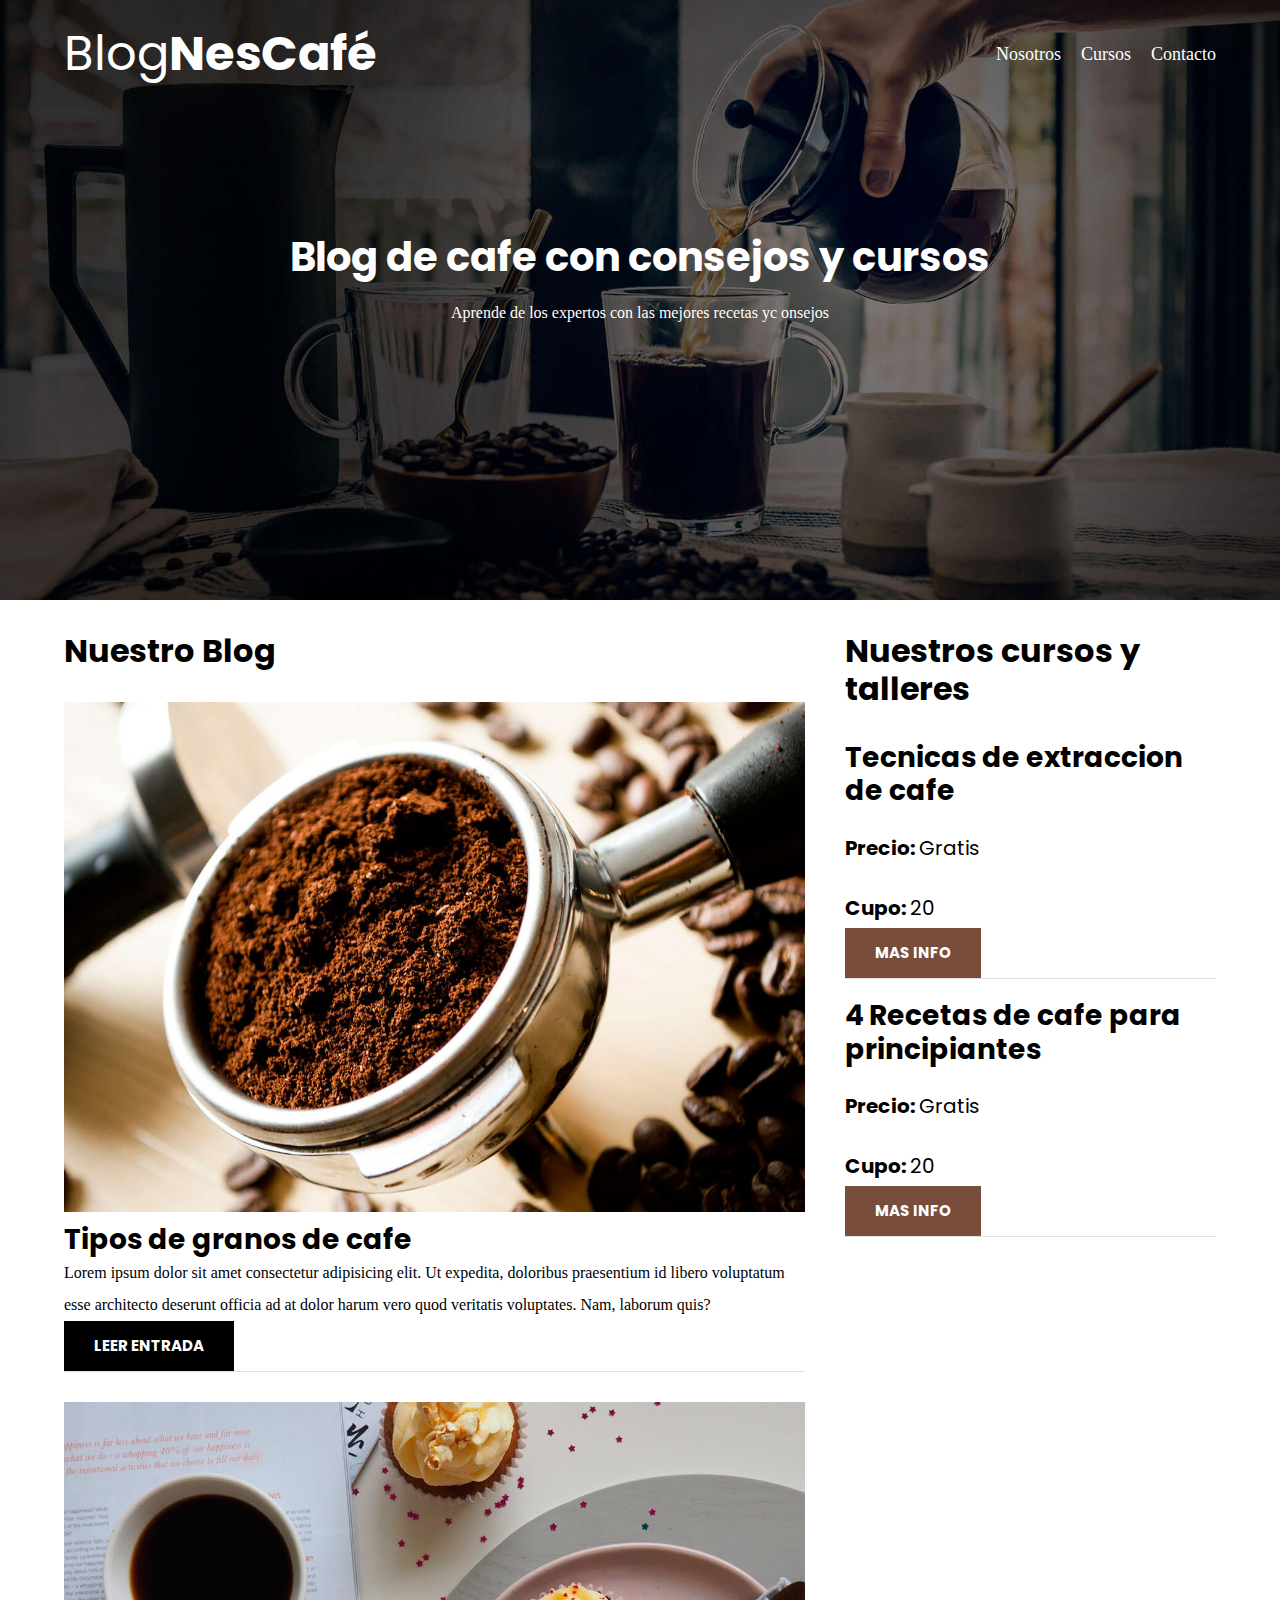
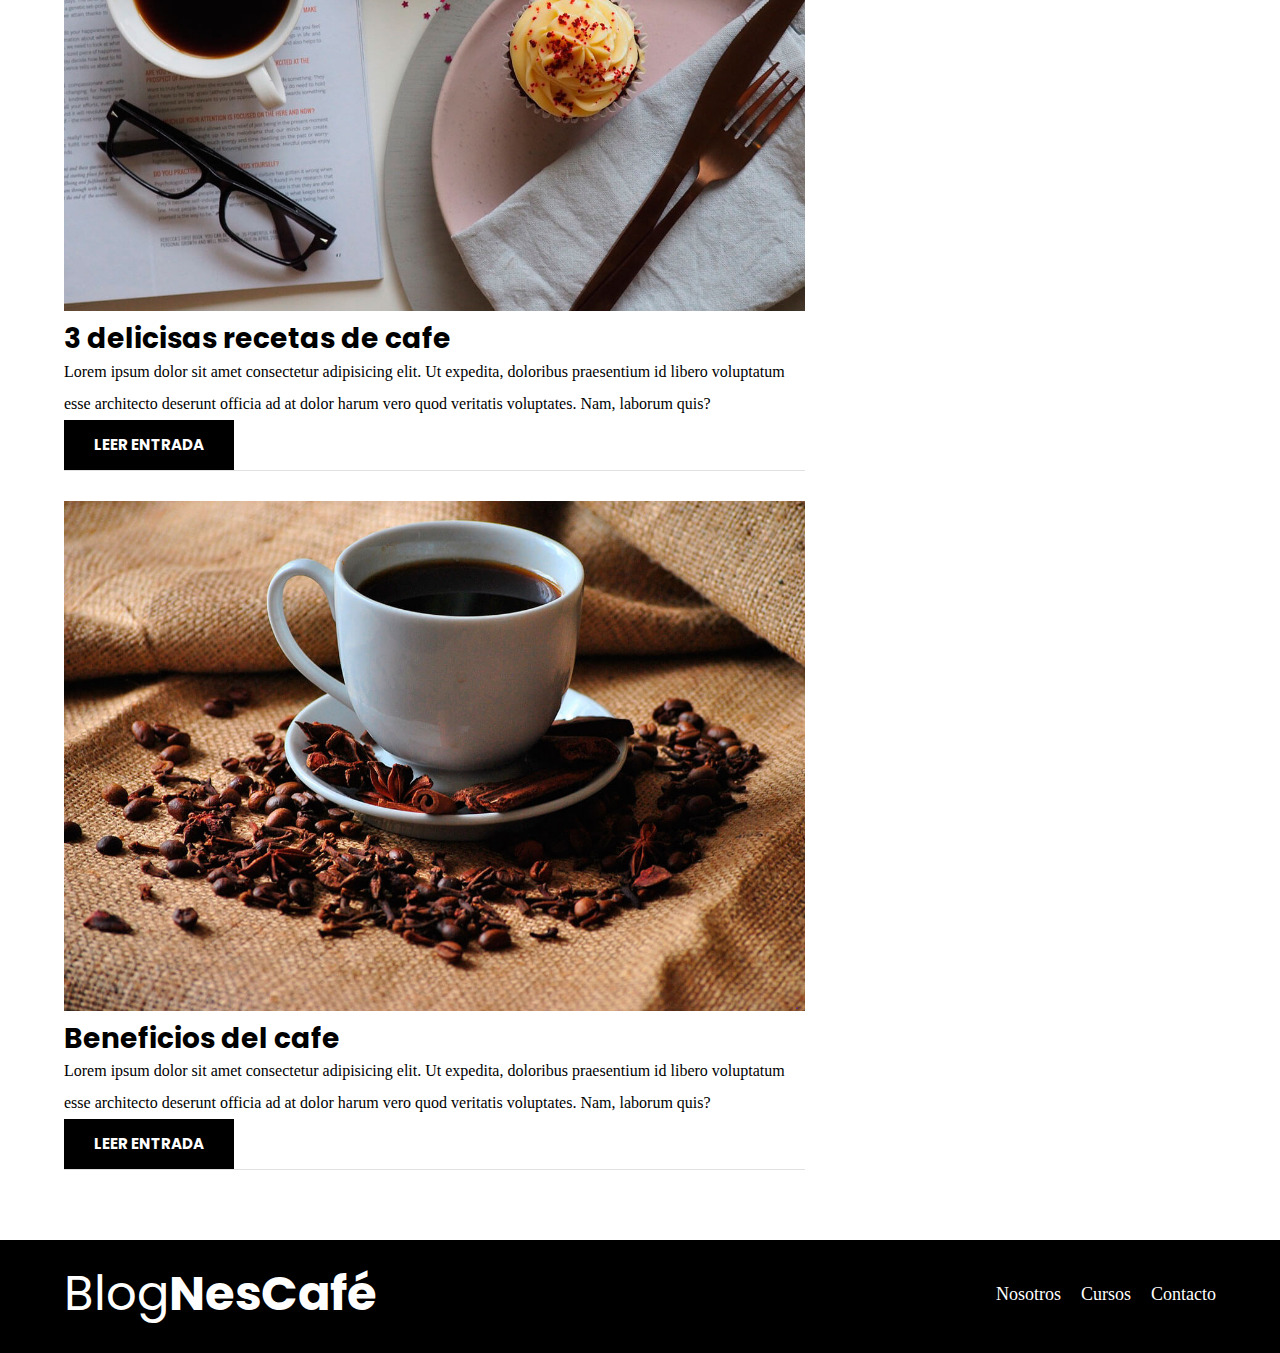
<file: index.html>
<!DOCTYPE html>
<html lang="en">

<head>
    <meta charset="UTF-8">
    <meta name="viewport" content="width=device-width, initial-scale=1.0">
    <title>Cafe</title>
    <link rel="stylesheet" href="css/normalize.css">
    <link rel="stylesheet" href="css/style.css">
    <link rel="preconnect" href="https://fonts.googleapis.com">
    <link rel="preconnect" href="https://fonts.gstatic.com" crossorigin>
    <link href="https://fonts.googleapis.com/css2?family=Poppins:wght@400;600;700&display=swap" rel="stylesheet">
</head>

<body>

    <header class="header">

        <div class="contenedor">
            <div class="barra">
                <a href="index.html" class="logo">
                    <h1 class="logo__nombre no-margin centrar-texto">Blog<span class="logo__bold">NesCafé</span></h1>
                </a>

                <nav class="navegacion">
                    <a href="nosotros.html" class="navegacion__enlace">Nosotros</a>
                    <a href="cursos.html" class="navegacion__enlace">Cursos</a>
                    <a href="contacto.html" class="navegacion__enlace">Contacto</a>
                </nav>
            </div>
        </div>

        <div class="header__texto">
            <h2 class="no-margin">Blog de cafe con consejos y cursos</h2>
            <p>Aprende de los expertos con las mejores recetas yc onsejos</p>
        </div>
    </header>

    <div class="contenedor contenido-principal">
        <main class="blog">
            <h3>Nuestro Blog </h3>

            <article class="entrada">
                <div class="entrada__imagen">
                    <img src="img/blog1.jpg" alt="">
                </div>

                <div class="entrada__contenido">
                    <h4 class="no-margin">Tipos de granos de cafe</h4>
                    <p>Lorem ipsum dolor sit amet consectetur adipisicing elit. Ut expedita, doloribus praesentium id
                        libero voluptatum esse architecto deserunt officia ad at dolor harum vero quod veritatis
                        voluptates. Nam, laborum quis?</p>
                    <a href="entrada.html" class="boton boton--primario">Leer entrada</a>
                </div>
            </article><!--FIN DE LA ENTRADA-->

            <article class="entrada">
                <div class="entrada__imagen">
                    <img src="img/blog2.jpg" alt="">
                </div>

                <div class="entrada__contenido">
                    <h4 class="no-margin">3 delicisas recetas de cafe</h4>
                    <p>Lorem ipsum dolor sit amet consectetur adipisicing elit. Ut expedita, doloribus praesentium id
                        libero voluptatum esse architecto deserunt officia ad at dolor harum vero quod veritatis
                        voluptates. Nam, laborum quis?</p>
                    <a href="entrada.html" class="boton boton--primario">Leer entrada</a>
                </div>
            </article><!--FIN DE LA ENTRADA-->

            <article class="entrada">
                <div class="entrada__imagen">
                    <img src="img/blog3.jpg" alt="">
                </div>

                <div class="entrada__contenido">
                    <h4 class="no-margin">Beneficios del cafe</h4>
                    <p>Lorem ipsum dolor sit amet consectetur adipisicing elit. Ut expedita, doloribus praesentium id
                        libero voluptatum esse architecto deserunt officia ad at dolor harum vero quod veritatis
                        voluptates. Nam, laborum quis?</p>
                    <a href="entrada.html" class="boton boton--primario">Leer entrada</a>
                </div>
            </article><!--FIN DE LA ENTRADA-->
        </main>

        <aside class="sidebar">
            <h3>Nuestros cursos y talleres</h3>
            <ul class="cursos no-padding">
                <li class="widget-curso">
                    <h4 class="no-margin">Tecnicas de extraccion de cafe</h4>
                    <p class="widget-curso__label">Precio:
                        <span class="widget-curso__info">Gratis</span>
                    </p>
                    <p class="widget-curso__label">Cupo:
                        <span class="widget-curso__info">20</span>
                    </p>
                    <a href="entrada.html" class="boton boton--secundario">Mas Info</a>
                </li><!--FIN DEL CURSO-->

                <li class="widget-curso">
                    <h4 class="no-margin">4 Recetas de cafe para principiantes</h4>
                    <p class="widget-curso__label">Precio:
                        <span class="widget-curso__info">Gratis</span>
                    </p>
                    <p class="widget-curso__label">Cupo:
                        <span class="widget-curso__info">20</span>
                    </p>
                    <a href="entrada.html" class="boton boton--secundario">Mas Info</a>
                </li><!--FIN DEL CURSO-->
            </ul>
        </aside>
    </div>


    <footer class="footer">
        <div class="contenedor">
            <div class="barra">
                <a href="index.html" class="logo">
                    <h1 class="logo__nombre no-margin centrar-texto">Blog<span class="logo__bold">NesCafé</span></h1>
                </a>

                <nav class="navegacion">
                    <a href="nosotros.html" class="navegacion__enlace">Nosotros</a>
                    <a href="cursos.html" class="navegacion__enlace">Cursos</a>
                    <a href="contacto.html" class="navegacion__enlace">Contacto</a>
                </nav>
            </div>
        </div>
    </footer>



</body>

</html>
</file>
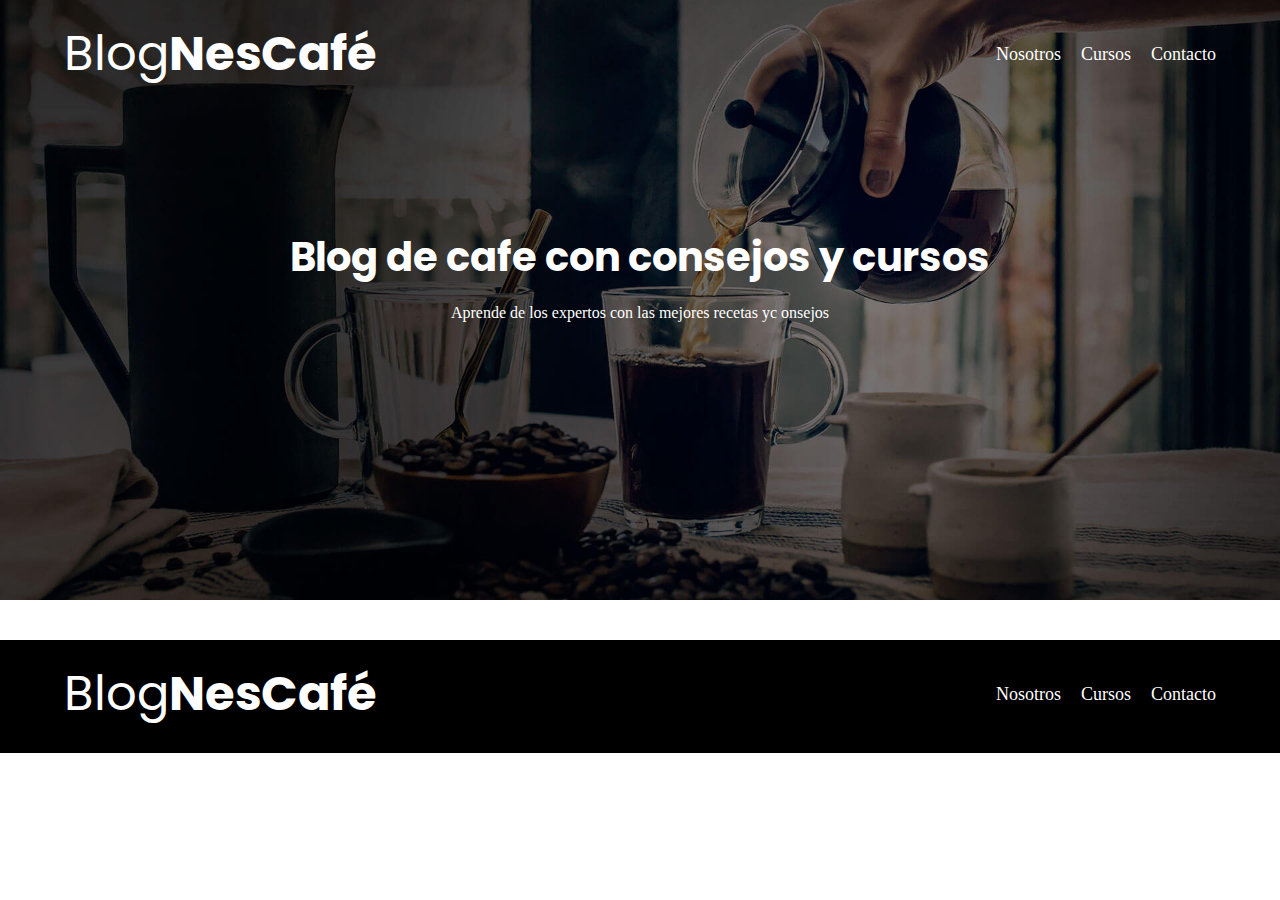
<file: base.html>
<!DOCTYPE html>
<html lang="en">

<head>
    <meta charset="UTF-8">
    <meta name="viewport" content="width=device-width, initial-scale=1.0">
    <title>Cafe</title>
    <link rel="stylesheet" href="css/normalize.css">
    <link rel="stylesheet" href="css/style.css">
    <link rel="preconnect" href="https://fonts.googleapis.com">
    <link rel="preconnect" href="https://fonts.gstatic.com" crossorigin>
    <link href="https://fonts.googleapis.com/css2?family=Poppins:wght@400;600;700&display=swap" rel="stylesheet">
</head>

<body>

    <header class="header">

        <div class="contenedor">
            <div class="barra">
                <a href="index.html" class="logo">
                    <h1 class="logo__nombre no-margin centrar-texto">Blog<span class="logo__bold">NesCafé</span></h1>
                </a>

                <nav class="navegacion">
                    <a href="nosotros.html" class="navegacion__enlace">Nosotros</a>
                    <a href="cursos.html" class="navegacion__enlace">Cursos</a>
                    <a href="contacto.html" class="navegacion__enlace">Contacto</a>
                </nav>
            </div>
        </div>

        <div class="header__texto">
            <h2 class="no-margin">Blog de cafe con consejos y cursos</h2>
            <p>Aprende de los expertos con las mejores recetas yc onsejos</p>
        </div>
    </header>

<!--DE AQUI CAMBIA LA PAGINA PRINCIPAL-->

    <main class="contenedor">
        
        
        
    </main>


    <footer class="footer">
        <div class="contenedor">
            <div class="barra">
                <a href="index.html" class="logo">
                    <h1 class="logo__nombre no-margin centrar-texto">Blog<span class="logo__bold">NesCafé</span></h1>
                </a>

                <nav class="navegacion">
                    <a href="nosotros.html" class="navegacion__enlace">Nosotros</a>
                    <a href="cursos.html" class="navegacion__enlace">Cursos</a>
                    <a href="contacto.html" class="navegacion__enlace">Contacto</a>
                </nav>
            </div>
        </div>
    </footer>



</body>

</html>
</file>
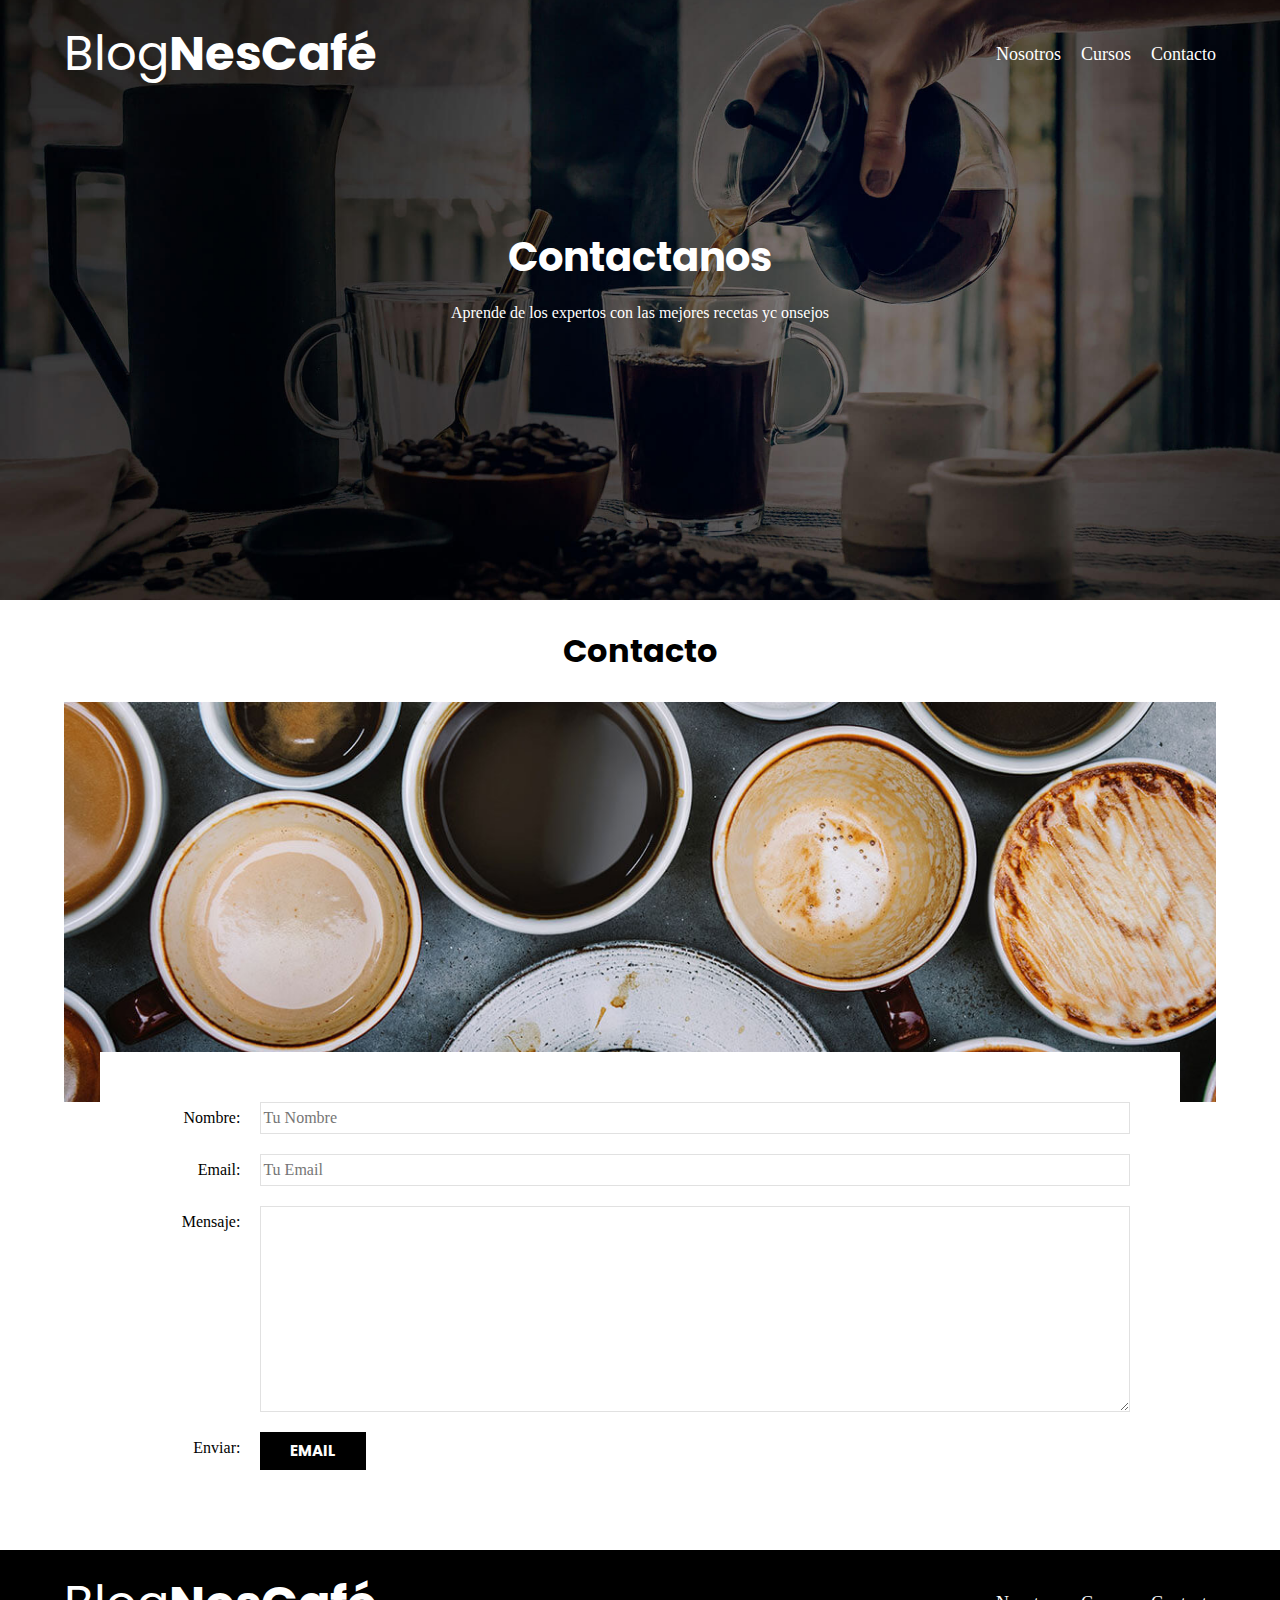
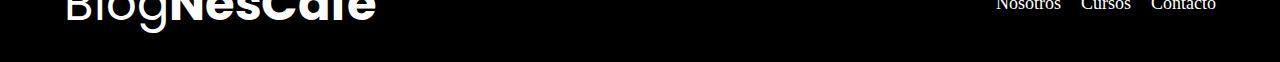
<file: contacto.html>
<!DOCTYPE html>
<html lang="en">

<head>
    <meta charset="UTF-8">
    <meta name="viewport" content="width=device-width, initial-scale=1.0">
    <title>Cafe</title>
    <link rel="stylesheet" href="css/normalize.css">
    <link rel="stylesheet" href="css/style.css">
    <link rel="preconnect" href="https://fonts.googleapis.com">
    <link rel="preconnect" href="https://fonts.gstatic.com" crossorigin>
    <link href="https://fonts.googleapis.com/css2?family=Poppins:wght@400;600;700&display=swap" rel="stylesheet">
</head>

<body>

    <header class="header">

        <div class="contenedor">
            <div class="barra">
                <a href="index.html" class="logo">
                    <h1 class="logo__nombre no-margin centrar-texto">Blog<span class="logo__bold">NesCafé</span></h1>
                </a>

                <nav class="navegacion">
                    <a href="nosotros.html" class="navegacion__enlace">Nosotros</a>
                    <a href="cursos.html" class="navegacion__enlace">Cursos</a>
                    <a href="contacto.html" class="navegacion__enlace">Contacto</a>
                </nav>
            </div>
        </div>

        <div class="header__texto">
            <h2 class="no-margin">Contactanos</h2>
            <p>Aprende de los expertos con las mejores recetas yc onsejos</p>
        </div>
    </header>

<!--DE AQUI CAMBIA LA PAGINA PRINCIPAL-->

    <main class="contenedor">
        <h3 class="centrar-texto">Contacto</h3>
        <div class="contacto-bg"></div>
        
        <form class="formulario">
            <div class="campo">
                <label class="campo__label" for="nombre">Nombre:</label>
                <input class="campo__field" type="text" placeholder="Tu Nombre" id="nombre">
            </div><!--FIND DE CAMPO-->

            <div class="campo">
                <label class="campo__label" for="email">Email:</label>
                <input class="campo__field" type="email" placeholder="Tu Email" id="email">
            </div><!--FIND DE CAMPO-->

            <div class="campo">
                <label class="campo__label" for="mensaje">Mensaje:</label>
                <textarea class="campo__field campo__field--textarea"></textarea>
            </div><!--FIND DE CAMPO-->

            <div class="campo">
                <label class="campo__label" for="enviar">Enviar:</label>
                <input type="submit" class="boton boton--primario" value="Email">
            </div><!--FIND DE CAMPO-->
        </form>
    </main>

    <footer class="footer">
        <div class="contenedor">
            <div class="barra">
                <a href="index.html" class="logo">
                    <h1 class="logo__nombre no-margin centrar-texto">Blog<span class="logo__bold">NesCafé</span></h1>
                </a>

                <nav class="navegacion">
                    <a href="nosotros.html" class="navegacion__enlace">Nosotros</a>
                    <a href="cursos.html" class="navegacion__enlace">Cursos</a>
                    <a href="contacto.html" class="navegacion__enlace">Contacto</a>
                </nav>
            </div>
        </div>
    </footer>



</body>

</html>
</file>
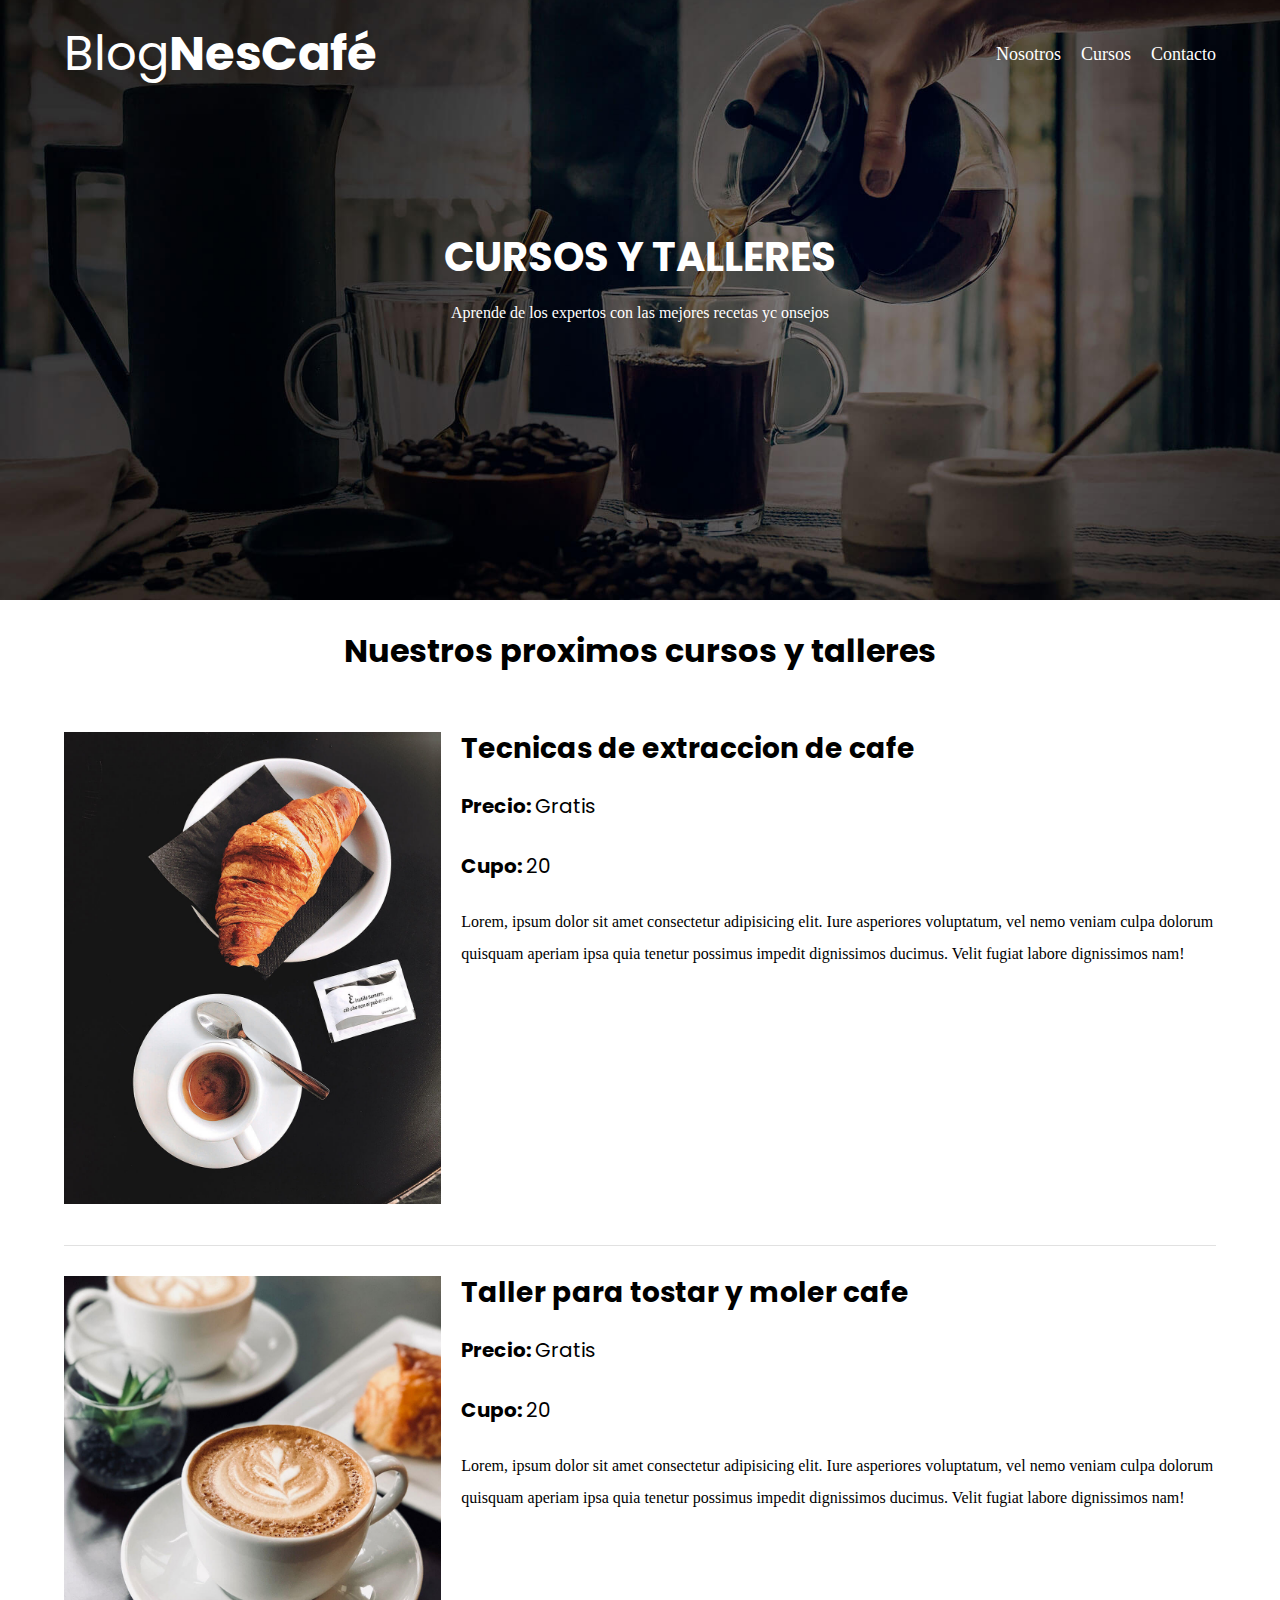
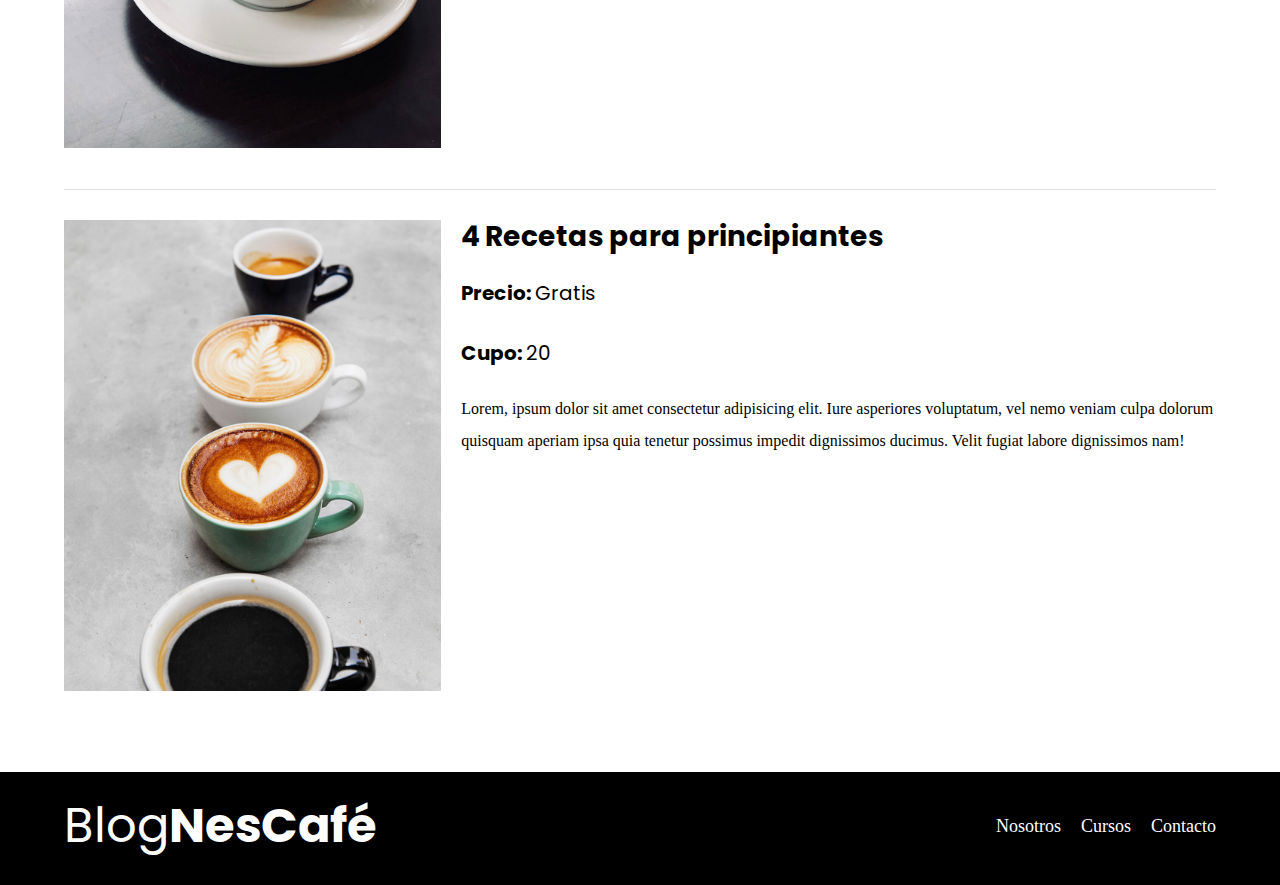
<file: cursos.html>
<!DOCTYPE html>
<html lang="en">

<head>
    <meta charset="UTF-8">
    <meta name="viewport" content="width=device-width, initial-scale=1.0">
    <title>Cafe</title>
    <link rel="stylesheet" href="css/normalize.css">
    <link rel="stylesheet" href="css/style.css">
    <link rel="preconnect" href="https://fonts.googleapis.com">
    <link rel="preconnect" href="https://fonts.gstatic.com" crossorigin>
    <link href="https://fonts.googleapis.com/css2?family=Poppins:wght@400;600;700&display=swap" rel="stylesheet">
</head>

<body>

    <header class="header">

        <div class="contenedor">
            <div class="barra">
                <a href="index.html" class="logo">
                    <h1 class="logo__nombre no-margin centrar-texto">Blog<span class="logo__bold">NesCafé</span></h1>
                </a>

                <nav class="navegacion">
                    <a href="nosotros.html" class="navegacion__enlace">Nosotros</a>
                    <a href="cursos.html" class="navegacion__enlace">Cursos</a>
                    <a href="contacto.html" class="navegacion__enlace">Contacto</a>
                </nav>
            </div>
        </div>

        <div class="header__texto">
            <h2 class="no-margin">CURSOS Y TALLERES</h2>
            <p>Aprende de los expertos con las mejores recetas yc onsejos</p>
        </div>
    </header>

    <!--DE AQUI CAMBIA LA PAGINA PRINCIPAL-->

    <main class="contenedor">

        <h3 class="centrar-texto">Nuestros proximos cursos y talleres</h3>

        <div class="curso">

            <div class="curso__imagen">
                <img src="img/curso1.jpg" alt="imagen del curso">
            </div>

            <div class="curso__informacion">
                <h4 class="no-margin">Tecnicas de extraccion de cafe</h4>
                <p class="curso__label">Precio:
                    <span class="curso__info">Gratis</span>
                </p>
                <p class="curso__label">Cupo:
                    <span class="curso__info">20</span>
                </p>
                <p>
                    Lorem, ipsum dolor sit amet consectetur adipisicing elit. Iure asperiores voluptatum, vel nemo
                    veniam
                    culpa dolorum quisquam aperiam ipsa quia tenetur possimus impedit dignissimos ducimus. Velit fugiat
                    labore dignissimos nam!
                </p>
            </div><!--FIN DEL CURSO INFORMACION-->
        </div><!--FIN DEL CURSO-->


        <div class="curso">

            <div class="curso__imagen">
                <img src="img/curso2.jpg" alt="imagen del curso">
            </div>

            <div class="curso__informacion">
                <h4 class="no-margin">Taller para tostar y moler cafe</h4>
                <p class="curso__label">Precio:
                    <span class="curso__info">Gratis</span>
                </p>
                <p class="curso__label">Cupo:
                    <span class="curso__info">20</span>
                </p>
                <p>
                    Lorem, ipsum dolor sit amet consectetur adipisicing elit. Iure asperiores voluptatum, vel nemo
                    veniam
                    culpa dolorum quisquam aperiam ipsa quia tenetur possimus impedit dignissimos ducimus. Velit fugiat
                    labore dignissimos nam!
                </p>
            </div><!--FIN DEL CURSO INFORMACION-->
        </div><!--FIN DEL CURSO-->


        <div class="curso">

            <div class="curso__imagen">
                <img src="img/curso3.jpg" alt="imagen del curso">
            </div>

            <div class="curso__informacion">
                <h4 class="no-margin">4 Recetas para principiantes</h4>
                <p class="curso__label">Precio:
                    <span class="curso__info">Gratis</span>
                </p>
                <p class="curso__label">Cupo:
                    <span class="curso__info">20</span>
                </p>
                <p>
                    Lorem, ipsum dolor sit amet consectetur adipisicing elit. Iure asperiores voluptatum, vel nemo
                    veniam
                    culpa dolorum quisquam aperiam ipsa quia tenetur possimus impedit dignissimos ducimus. Velit fugiat
                    labore dignissimos nam!
                </p>
            </div><!--FIN DEL CURSO INFORMACION-->
        </div><!--FIN DEL CURSO-->
    </main>


    <footer class="footer">
        <div class="contenedor">
            <div class="barra">
                <a href="index.html" class="logo">
                    <h1 class="logo__nombre no-margin centrar-texto">Blog<span class="logo__bold">NesCafé</span></h1>
                </a>

                <nav class="navegacion">
                    <a href="nosotros.html" class="navegacion__enlace">Nosotros</a>
                    <a href="cursos.html" class="navegacion__enlace">Cursos</a>
                    <a href="contacto.html" class="navegacion__enlace">Contacto</a>
                </nav>
            </div>
        </div>
    </footer>



</body>

</html>
</file>
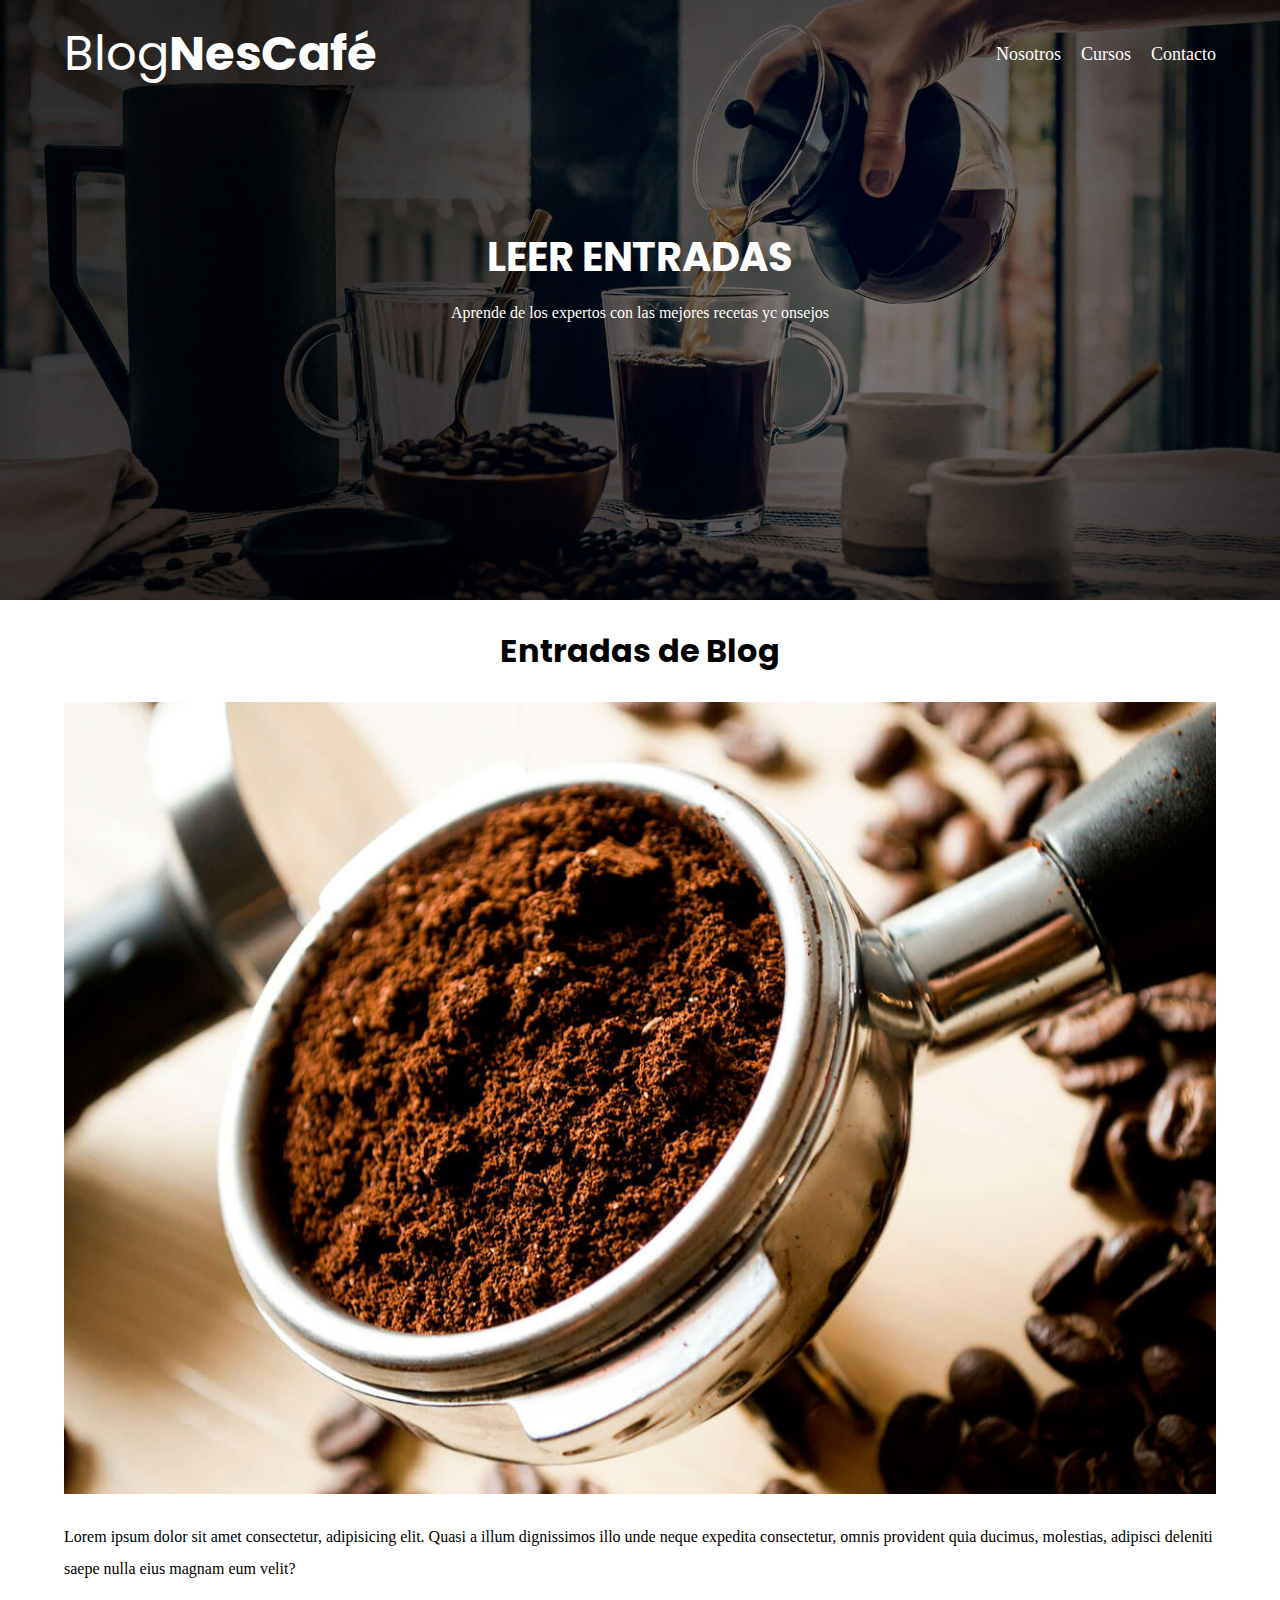
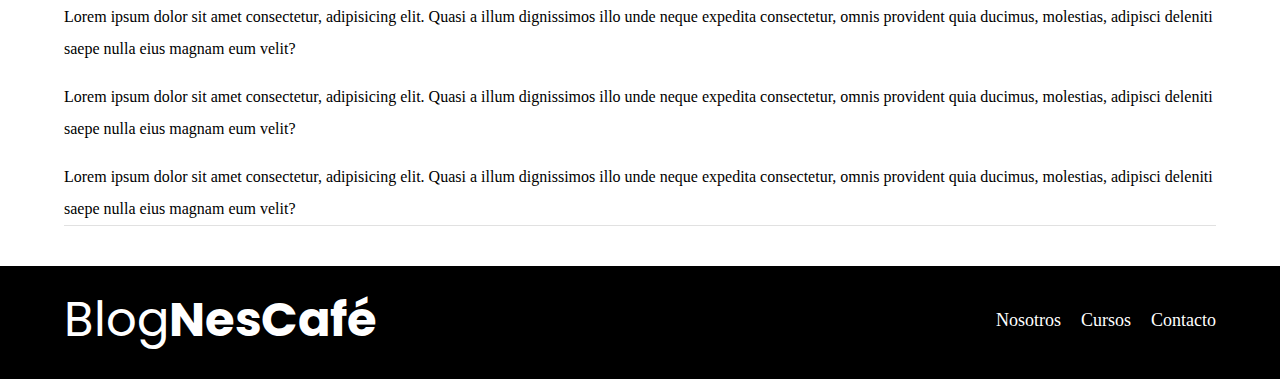
<file: entrada.html>
<!DOCTYPE html>
<html lang="en">

<head>
    <meta charset="UTF-8">
    <meta name="viewport" content="width=device-width, initial-scale=1.0">
    <title>Cafe</title>
    <link rel="stylesheet" href="css/normalize.css">
    <link rel="stylesheet" href="css/style.css">
    <link rel="preconnect" href="https://fonts.googleapis.com">
    <link rel="preconnect" href="https://fonts.gstatic.com" crossorigin>
    <link href="https://fonts.googleapis.com/css2?family=Poppins:wght@400;600;700&display=swap" rel="stylesheet">
</head>

<body>

    <header class="header">

        <div class="contenedor">
            <div class="barra">
                <a href="index.html" class="logo">
                    <h1 class="logo__nombre no-margin centrar-texto">Blog<span class="logo__bold">NesCafé</span></h1>
                </a>

                <nav class="navegacion">
                    <a href="nosotros.html" class="navegacion__enlace">Nosotros</a>
                    <a href="cursos.html" class="navegacion__enlace">Cursos</a>
                    <a href="contacto.html" class="navegacion__enlace">Contacto</a>
                </nav>
            </div>
        </div>

        <div class="header__texto">
            <h2 class="no-margin">LEER ENTRADAS</h2>
            <p>Aprende de los expertos con las mejores recetas yc onsejos</p>
        </div>
    </header>

    <!--DE AQUI CAMBIA LA PAGINA PRINCIPAL-->

    <main class="contenedor">

        <h3 class="centrar-texto">Entradas de Blog</h3>

        <div class="entrada"><!--CLASE PADRE -->

            <div class="entrada__imagen">
                <img src="img/blog1.jpg" alt="">
            </div><!--FINDE PARTE IZQUIERDA-->

            <div class="entrada__texto">
                <p>Lorem ipsum dolor sit amet consectetur, adipisicing elit. Quasi a illum dignissimos illo unde neque
                    expedita consectetur, omnis provident quia ducimus, molestias, adipisci deleniti saepe nulla eius
                    magnam eum velit?</p>
                <p>Lorem ipsum dolor sit amet consectetur, adipisicing elit. Quasi a illum dignissimos illo unde neque
                    expedita consectetur, omnis provident quia ducimus, molestias, adipisci deleniti saepe nulla eius
                    magnam eum velit?</p>
                <p>Lorem ipsum dolor sit amet consectetur, adipisicing elit. Quasi a illum dignissimos illo unde neque
                    expedita consectetur, omnis provident quia ducimus, molestias, adipisci deleniti saepe nulla eius
                    magnam eum velit?</p>
                <p>Lorem ipsum dolor sit amet consectetur, adipisicing elit. Quasi a illum dignissimos illo unde neque
                    expedita consectetur, omnis provident quia ducimus, molestias, adipisci deleniti saepe nulla eius
                    magnam eum velit?</p>
            </div><!--FINDE PARTE IZQUIERDA-->
        </div>

    </main>


    <footer class="footer">
        <div class="contenedor">
            <div class="barra">
                <a href="index.html" class="logo">
                    <h1 class="logo__nombre no-margin centrar-texto">Blog<span class="logo__bold">NesCafé</span></h1>
                </a>

                <nav class="navegacion">
                    <a href="nosotros.html" class="navegacion__enlace">Nosotros</a>
                    <a href="cursos.html" class="navegacion__enlace">Cursos</a>
                    <a href="contacto.html" class="navegacion__enlace">Contacto</a>
                </nav>
            </div>
        </div>
    </footer>



</body>

</html>
</file>
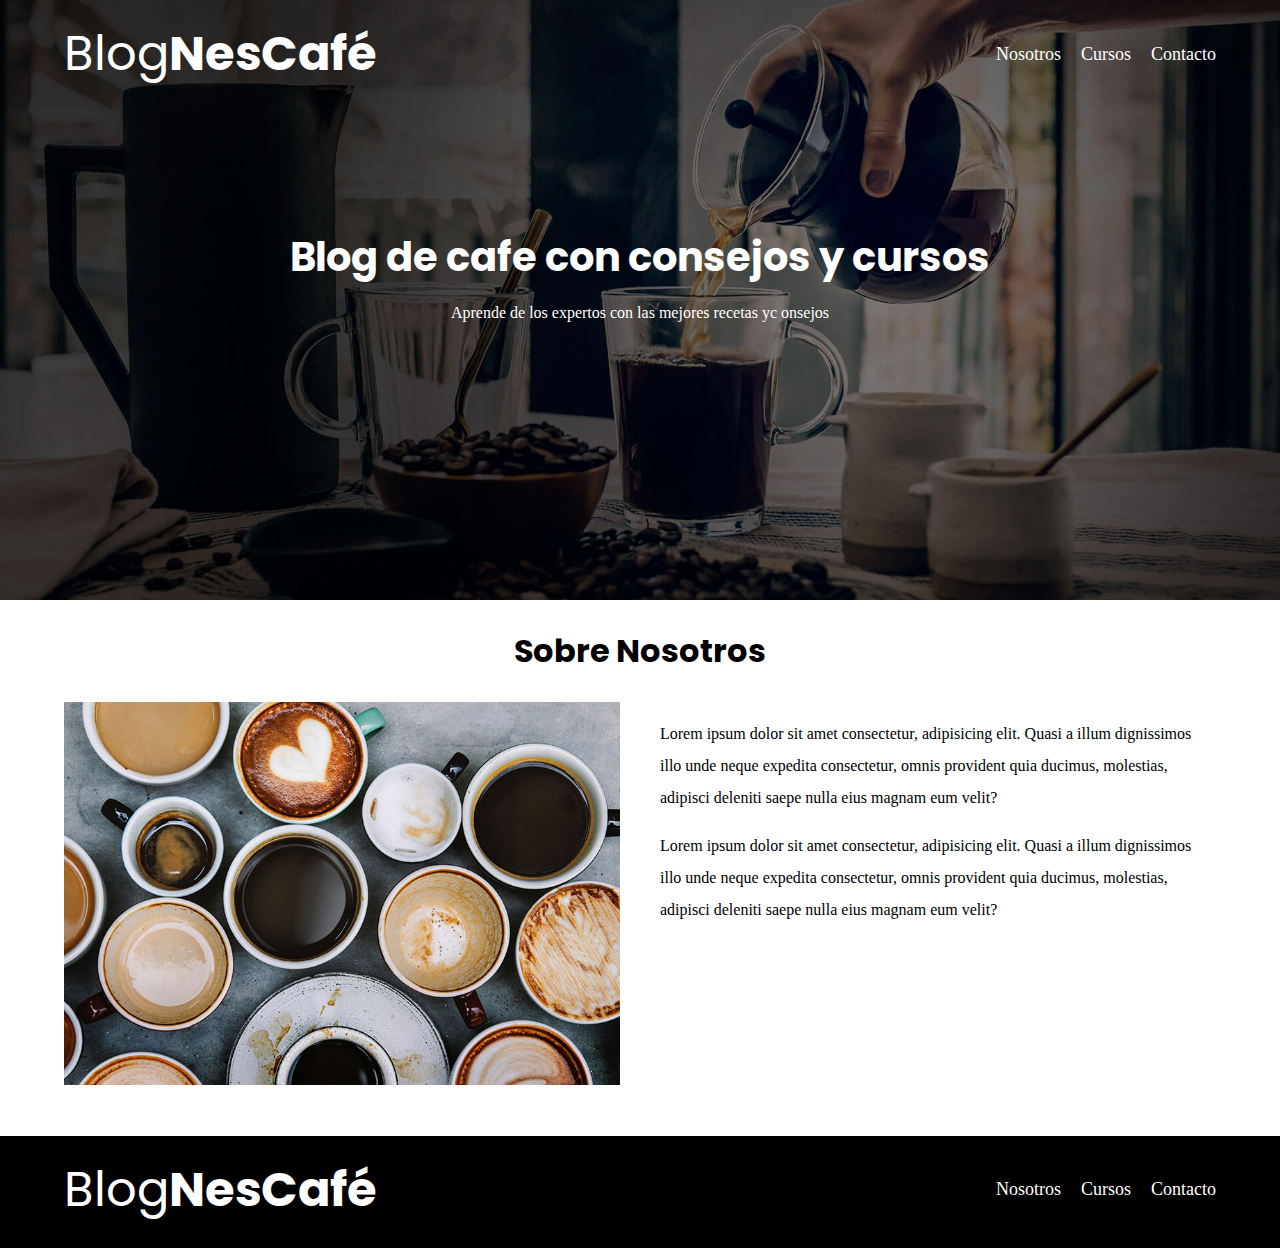
<file: nosotros.html>
<!DOCTYPE html>
<html lang="en">

<head>
    <meta charset="UTF-8">
    <meta name="viewport" content="width=device-width, initial-scale=1.0">
    <title>Cafe</title>
    <link rel="stylesheet" href="css/normalize.css">
    <link rel="stylesheet" href="css/style.css">
    <link rel="preconnect" href="https://fonts.googleapis.com">
    <link rel="preconnect" href="https://fonts.gstatic.com" crossorigin>
    <link href="https://fonts.googleapis.com/css2?family=Poppins:wght@400;600;700&display=swap" rel="stylesheet">
</head>

<body>

    <header class="header">

        <div class="contenedor">
            <div class="barra">
                <a href="index.html" class="logo">
                    <h1 class="logo__nombre no-margin centrar-texto">Blog<span class="logo__bold">NesCafé</span></h1>
                </a>

                <nav class="navegacion">
                    <a href="nosotros.html" class="navegacion__enlace">Nosotros</a>
                    <a href="cursos.html" class="navegacion__enlace">Cursos</a>
                    <a href="contacto.html" class="navegacion__enlace">Contacto</a>
                </nav>
            </div>
        </div>

        <div class="header__texto">
            <h2 class="no-margin">Blog de cafe con consejos y cursos</h2>
            <p>Aprende de los expertos con las mejores recetas yc onsejos</p>
        </div>
    </header>

    <!--DE AQUI CAMBIA LA PAGINA PRINCIPAL-->

    <main class="contenedor">

        <h3 class="centrar-texto">Sobre Nosotros</h3>

        <div class="sobre-nosotros"><!--CLASE PADRE -->

            <div class="sobre-nosotros__imagen">
                <img src="img/nosotros.jpg" alt="">
            </div><!--FINDE PARTE IZQUIERDA-->

            <div class="sobre-nosotros__texto">
                <p>Lorem ipsum dolor sit amet consectetur, adipisicing elit. Quasi a illum dignissimos illo unde neque
                    expedita consectetur, omnis provident quia ducimus, molestias, adipisci deleniti saepe nulla eius
                    magnam eum velit?</p>
                <p>Lorem ipsum dolor sit amet consectetur, adipisicing elit. Quasi a illum dignissimos illo unde neque
                    expedita consectetur, omnis provident quia ducimus, molestias, adipisci deleniti saepe nulla eius
                    magnam eum velit?</p>
            </div><!--FINDE PARTE IZQUIERDA-->
        </div>

    </main>


    <footer class="footer">
        <div class="contenedor">
            <div class="barra">
                <a href="index.html" class="logo">
                    <h1 class="logo__nombre no-margin centrar-texto">Blog<span class="logo__bold">NesCafé</span></h1>
                </a>

                <nav class="navegacion">
                    <a href="nosotros.html" class="navegacion__enlace">Nosotros</a>
                    <a href="cursos.html" class="navegacion__enlace">Cursos</a>
                    <a href="contacto.html" class="navegacion__enlace">Contacto</a>
                </nav>
            </div>
        </div>
    </footer>



</body>

</html>
</file>
<file: css/style.css>
:root{
    --fuenteHeading: 'Poppins', sans-serif;
    --fuenteParrafos:' Open Sans';

    --primario: #784D3C;
    --claro:#e1e1e1;
    --blanco:#ffffff;
    --negro:#000;

}

html{
    box-sizing: border-box;
    font-size: 62.5%; /** 1 rem =  10px**/
}

*, *:before *:after {
    box-sizing: inherit;
}

body{
    font-family: var(--fuenteParrafos);
    font-size: 1.6rem;
    line-height: 2;
}

/**GLOBALES**/

.contenedor{
    width: min(90%, 120rem);
    margin: 0 auto;
}
a{
    text-decoration: none;
}
h1, h2, h3, h4{
    font-family: var(--fuenteHeading);
    line-height: 1.2;
}

h1{
    font-size: 4.8rem;
}

h2{
    font-size: 4rem;
}

h3{
    font-size: 3.2rem;
}

h4{
    font-size: 2.8rem;
}

img{
    max-width: 100%;
}

/**UTILIDADES**/

.no-margin{
    margin: 0;
}

.no-padding{
    padding: 0;
}

.centrar-texto{
    text-align: center;
}

/**HEADER**/

.header{
    background-image: url(../img/banner.jpg);
    height: 60rem; /**ALTO PARA VISUALIZAR LA IMG**/
    background-size: cover; /**TOMA TODO EL ESPACIO DISPONIBLE PARA LA IMG**/
    background-repeat: no-repeat;
    background-position: center center;
}



.header__texto{
    text-align: center;
    color: var(--blanco);
    margin-top: 5rem;
}

@media (min-width: 768px) {
    .header__texto{
        margin-top:15rem;
    }
 }

/**BARRA SUPERIOR**/
.barra{     
    padding-top: 2.5rem;
}  

@media (min-width: 768px) {
    .barra{
        display: flex;
        justify-content: space-between;
        align-items: center;
        padding-top: 2.5rem;
    }   
 }

 .logo {
    color: var(--blanco);
 }

 .logo__nombre{
    font-weight: normal;
 }

 .logo__bold{
    font-weight: bold;
 }

 /**NAVEGACION**/


 
 @media (min-width:768px){ 
    .navegacion{
        display:flex;
        gap: 2rem;   
     }
  }

 .navegacion__enlace{
    display: block;
    text-align: center;
    font-size: 1.8rem;
    color: var(--blanco);
 }


 @media (min-width: 768px) {
    .contenido-principal{
        display: grid;
        grid-template-columns: 2fr 1fr;
        gap: 4rem;
    } 
    
  }

 /**ENTRADA**/

.entrada{
    border-bottom: 1px solid var(--claro);
    margin-bottom: 3rem;
}

.entrada :last-of-type{
    border: none;
    margin: 0;
}

.boton{
    display: block;
    color: var(--blanco);
    font-family: var(--fuenteHeading);
    text-align: center;
    padding: 1rem 3rem;
    font-size: 1.5rem;
    text-transform: uppercase;
    font-weight: bold;
    margin-bottom: 2rem;
    border: none;
}
@media (min-width: 768px) { 
    .boton{
        display: inline-block;
    }
 }
 .boton:hover{
    cursor: pointer;
}

.boton--primario{
    background-color: var(--negro);
}
 /**SIDEBAR**/

 .boton--secundario{
    background-color: var(--primario    );
}

.cursos{
    list-style: none;
}

.widget-curso{
    border-bottom: 1px solid var(--claro);
    margin-bottom: 2rem;
}

.widget-curso :last-of-type{
    border-bottom: none;
    margin: 0;
}
.widget-curso__label{
    font-family: var(--fuenteHeading);
    font-weight: 700;
    font-size: 2rem;
}   
.widget-curso__info{
    font-family: var(--fuenteHeading);
    font-weight: normal;
    font-size: 2rem;
}

 /**FOOTER**/



 .footer{
    background-color: var(--negro);
    padding-bottom:3rem;
    margin-top: 4rem;
 }


  /**PAGINA NOSOTROS ''''''''''''''''''''**/


@media (min-width: 768px) { 
    .sobre-nosotros{
        display: grid;
        grid-template-columns: repeat(2,1fr);
        column-gap:4rem;
    }
    
    
 }

   /**PAGINA CURSOS ''''''''''''''''''''**/

.curso{
    padding: 3rem 0;
    border-bottom: 1px solid var(--claro);
}

@media (min-width: 768px) { 
    .curso{
        display: grid;
        grid-template-columns: 1fr 2fr;
        column-gap: 2rem;
    }
 }
 
.curso:last-of-type{
    margin: 0;
    border-bottom:none;
}

.curso__label{
    font-family: var(--fuenteHeading);
    font-weight: 700;
    font-size: 2rem;
}   
.curso__info{
    font-family: var(--fuenteHeading);
    font-weight: normal;
    font-size: 2rem;
}

/**PAGINA CONTACTO**/

.contacto-bg{
    background-image: url(../img/contacto.jpg);
    height: 40rem;
    background-repeat: no-repeat;
    background-size: cover;
}

.formulario{
    background-color: var(--blanco);
    margin: -5rem auto ;

    width: 85%;
    padding: 5rem;
}

.campo{
    display: flex;
    margin-bottom: 2rem;
    gap: 2rem;

}

.campo__label{
    flex: 0 0 9rem;
    text-align: right;
}

.campo__field{
    flex: 1;
    border: 1px solid var(--claro);
}
.campo__field--textarea{
    height: 20rem;
}
</file>
